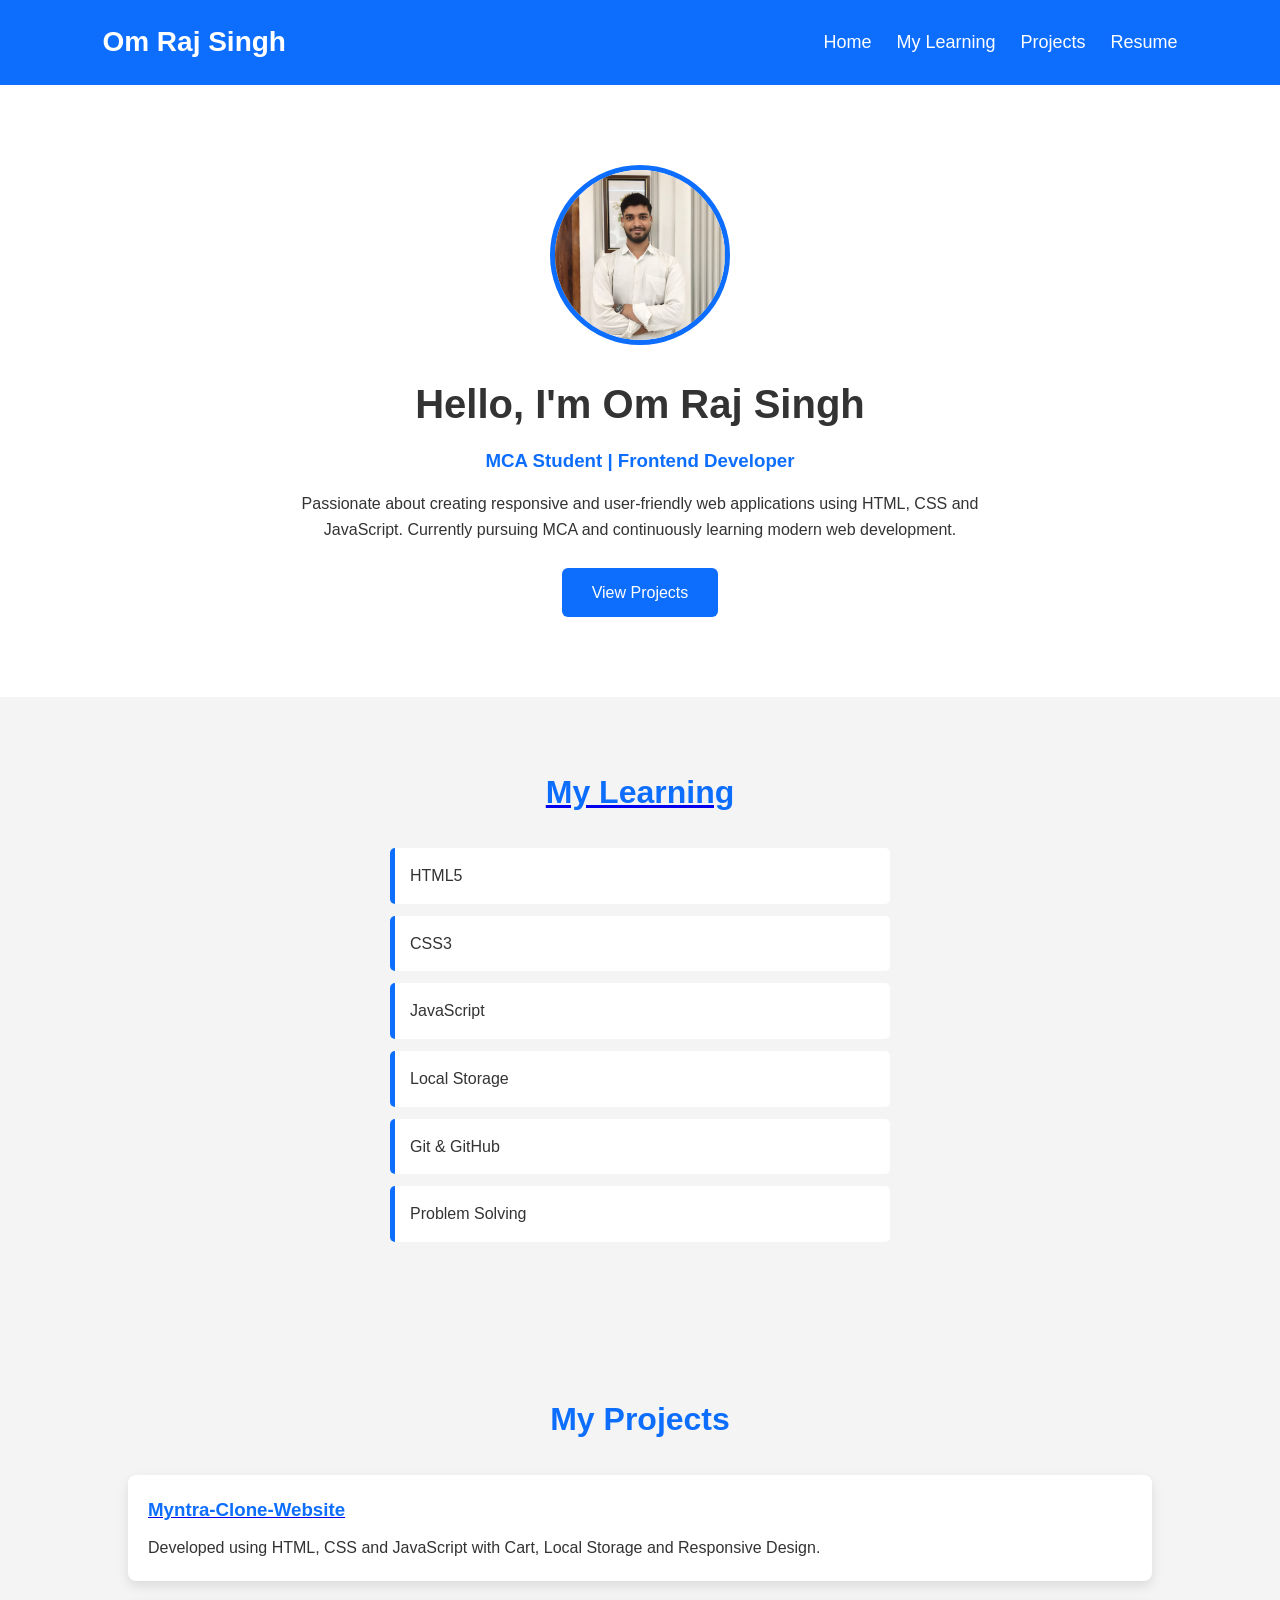
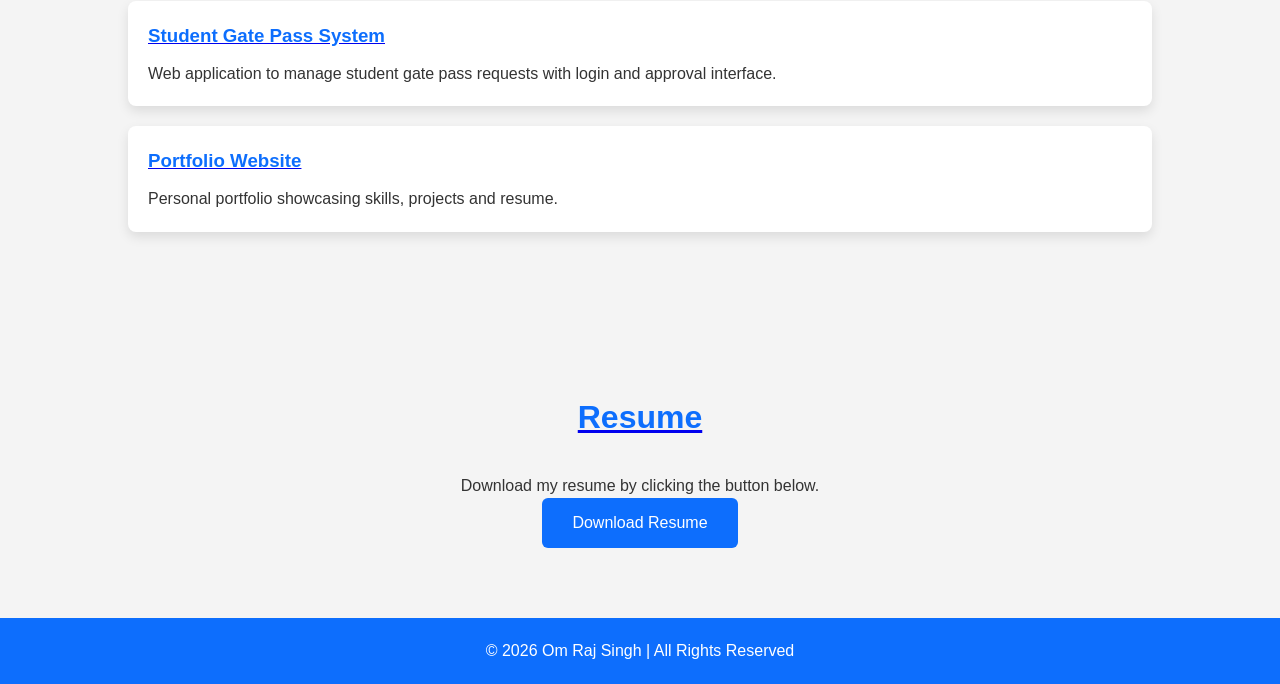
<file: index.html>
<!DOCTYPE html>
<html lang="en">
<head>
    <meta charset="UTF-8">
    <meta name="viewport" content="width=device-width, initial-scale=1.0">
    <title>Om Raj Singh | Portfolio</title>
    <link rel="stylesheet" href="style2.css">
</head>
<body>

    <!-- Header -->
    <header>
        <nav class="navbar">
            <h2 class="logo">Om Raj Singh</h2>

            <ul class="nav-links">
                <li><a href="#home">Home</a></li>
                <li><a href="#learning">My Learning</a></li>
                <li><a href="#projects">Projects</a></li>
                <li><a href="#resume">Resume</a></li>
                
                
            </ul>
        </nav>
    </header>

    <!-- Home Section -->
    <section id="home" class="hero">
        <img src="image/WhatsApp Image 2026-06-26 at 22.56.37.jpeg" alt="Om Raj Singh" class="profile">

        <h1>Hello, I'm Om Raj Singh</h1>

        <h3>MCA Student | Frontend Developer</h3>

        <p>
            Passionate about creating responsive and user-friendly web
            applications using HTML, CSS and JavaScript. Currently pursuing
            MCA and continuously learning modern web development.
        </p>

        <a href="#projects" class="btn">View Projects</a>
    </section>

    <!-- My Learning -->
    <section id="learning">
      <a href="https://omrajsingh2003.github.io/testwebsite-2/">  <h2>My Learning</h2></a>

        <ul>
            <li>HTML5</li>
            <li>CSS3</li>
            <li>JavaScript</li>
            
            <li>Local Storage</li>
            <li>Git & GitHub</li>
            <li>Problem Solving</li>
        </ul>
    </section>

    <!-- Projects -->
    <section id="projects">
        <h2>My Projects</h2>

        <div class="project">
           <a href="https://omrajsingh2003.github.io/Myntra-Clone-Website/"> <h3>Myntra-Clone-Website </h3></a>

            <p>
                Developed using HTML, CSS and JavaScript with Cart,
                Local Storage and Responsive Design.
            </p>
        </div>

        <div class="project">
           <a href="https://omrajsingh2003.github.io/Gate-Pass/"> <h3>Student Gate Pass System</h3></a>
            
            <p>
                Web application to manage student gate pass requests
                with login and approval interface.
            </p>
        </div>

        <div class="project">
           <a href="https://omrajsingh2003.github.io/Resume-My-Learning/"> <h3>Portfolio Website</h3></a>
            <p>
                Personal portfolio showcasing skills, projects and resume.
            </p>
        </div>
    </section>

    <!-- Resume -->
    <section id="resume">
       <a href="Resume.html"> <h2>Resume</h2></a>
        <p>
            Download my  resume by clicking the button below.
        </p>

        <a href="Om_Raj_Singh_Resume.pdf" download class="btn">
            Download Resume
        </a>
    </section>

    <!-- Footer -->
    <footer>
        <p>© 2026 Om Raj Singh | All Rights Reserved</p>
    </footer>
    

</body>
</html>
</file>
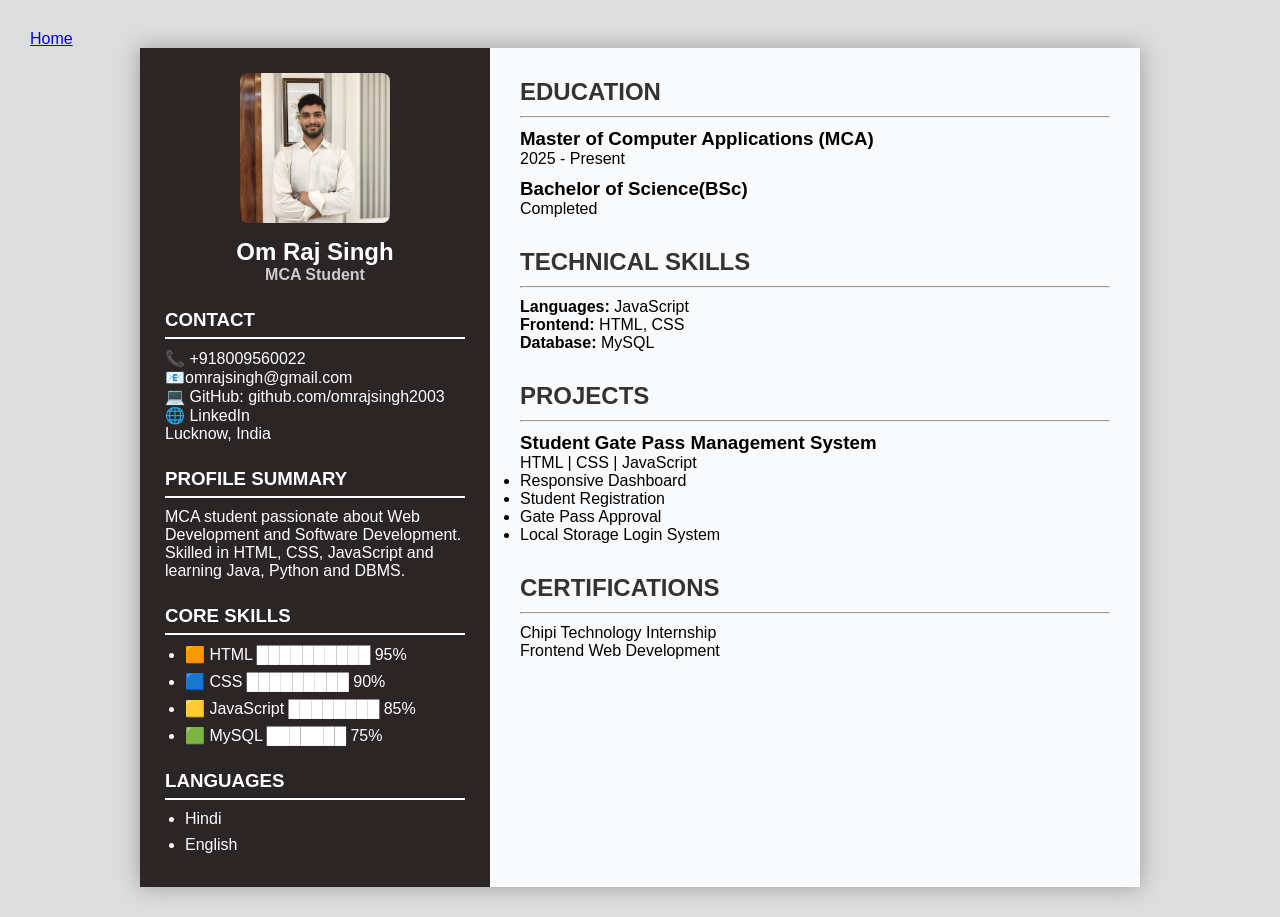
<file: Resume.html>
<!DOCTYPE html>
<html lang="en">
<head>
<meta charset="UTF-8">
<meta name="viewport" content="width=device-width, initial-scale=1.0">
<title>Resume</title>
<link rel="stylesheet" href="styling.css">
<a href="index.html">Home</a>
</head>
<body>

<div class="resume">

    <!-- Left Section -->
    <div class="left">

        <img src="image/WhatsApp Image 2026-06-26 at 22.56.37.jpeg" class="profile">

        <h2>Om Raj Singh</h2>
        <h4>MCA Student</h4>

        <div class="section">
            <h3>CONTACT</h3>
            <p>📞 +918009560022</p>
            <p>📧omrajsingh@gmail.com </p>
            <p>💻 GitHub: github.com/omrajsingh2003</p>
            <p>🌐 LinkedIn <a href="https://www.linkedin.com/in/om-raj-singh?utm_source=share_via&utm_content=profile&utm_medium=member_android"></a> </p>
            <p> Lucknow, India</p>
        </div>

        <div class="section">
            <h3>PROFILE SUMMARY</h3>
            <p>
                MCA student passionate about Web Development and Software Development.
                Skilled in HTML, CSS, JavaScript and learning Java, Python and DBMS.
            </p>
        </div>

        <div class="section">
            <h3>CORE SKILLS</h3>
            <ul>
              <li>🟧 HTML ██████████ 95%</li> 
              <li>🟦 CSS █████████ 90%</li>
              <li>🟨 JavaScript ████████ 85%</li>
              <li>🟩 MySQL ███████ 75%</li>
                
            </ul>
        </div>

        <div class="section">
            <h3>LANGUAGES</h3>
            <ul>
                <li>Hindi</li>
                <li>English</li>
            </ul>
        </div>

    </div>

    <!-- Right Section -->
    <div class="right">

        <section>
            <h2>EDUCATION</h2>
            <hr>
            <h3>Master of Computer Applications (MCA)</h3>
            <p>2025 - Present</p>

            <h3>Bachelor of Science(BSc)</h3>
            <p>Completed</p>
        </section>

        <section>
            <h2>TECHNICAL SKILLS</h2>
            <hr>
            <p><b>Languages:</b>  JavaScript</p>
            <p><b>Frontend:</b> HTML,  CSS</p>
            <p><b>Database:</b> MySQL</p>
        </section>

        <section>
            <h2>PROJECTS</h2>
            <hr>

            <h3>Student Gate Pass Management System</h3>
            <p>HTML | CSS | JavaScript</p>

            <ul>
                <li>Responsive Dashboard</li>
                <li>Student Registration</li>
                <li>Gate Pass Approval</li>
                <li>Local Storage Login System</li>
            </ul>
        </section>

        <section>
            <h2>CERTIFICATIONS</h2>
            <hr>
            <p>Chipi Technology Internship</p>
            <p>Frontend Web Development</p>
        </section>

    </div>

</div>

</body>
</html>
</file>
<file: style2.css>
*{
    margin:0;
    padding:0;
    box-sizing:border-box;
    font-family:Arial, Helvetica, sans-serif;
    scroll-behavior:smooth;
}

body{
    background:#f4f4f4;
    color:#333;
    line-height:1.6;
}

/* Navbar */

.navbar{
    display:flex;
    justify-content:space-between;
    align-items:center;
    padding:20px 8%;
    background:#0d6efd;
    position:sticky;
    top:0;
}

.logo{
    color:#fff;
    font-size:28px;
    font-weight:bold;
}

.nav-links{
    display:flex;
    list-style:none;
}

.nav-links li{
    margin-left:25px;
}

.nav-links a{
    color:white;
    text-decoration:none;
    font-size:18px;
    transition:0.3s;
}

.nav-links a:hover{
    color:yellow;
}

/* Home Section */

.hero{
    text-align:center;
    padding:80px 20px;
    background:white;
}

.profile{
    width:180px;
    height:180px;
    border-radius:50%;
    object-fit:cover;
    border:5px solid #0d6efd;
    margin-bottom:20px;
}

.hero h1{
    font-size:40px;
    margin-bottom:10px;
}

.hero h3{
    color:#0d6efd;
    margin-bottom:15px;
}

.hero p{
    max-width:700px;
    margin:auto;
    margin-bottom:25px;
}

.btn{
    display:inline-block;
    padding:12px 30px;
    background:#0d6efd;
    color:white;
    text-decoration:none;
    border-radius:6px;
    transition:0.3s;
}

.btn:hover{
    background:#084298;
}

/* Sections */

section{
    padding:70px 10%;
}

section h2{
    text-align:center;
    color:#0d6efd;
    margin-bottom:30px;
    font-size:32px;
}

/* Learning */

#learning ul{
    max-width:500px;
    margin:auto;
}

#learning li{
    background:white;
    margin:12px 0;
    padding:15px;
    border-left:5px solid #0d6efd;
    border-radius:5px;
    list-style:none;
}

/* Projects */

.project{
    background:white;
    padding:20px;
    margin-bottom:20px;
    border-radius:8px;
    box-shadow:0 5px 12px rgba(0,0,0,0.1);
}

.project h3{
    color:#0d6efd;
    margin-bottom:10px;
}

/* Resume */

#resume{
    text-align:center;
}

/* Footer */

footer{
    background:#0d6efd;
    color:white;
    text-align:center;
    padding:20px;
}

/* Responsive */

@media(max-width:768px){

.navbar{
    flex-direction:column;
}

.nav-links{
    flex-direction:column;
    text-align:center;
    margin-top:15px;
}

.nav-links li{
    margin:10px 0;
}

.hero h1{
    font-size:30px;
}

.profile{
    width:150px;
    height:150px;
}

}
</file>
<file: styling.css>
*{
    margin:0;
    padding:0;
    box-sizing:border-box;
    font-family:Arial,sans-serif;
}

body{
    background:#ddd;
    padding:30px;
}

.resume{
    max-width:1000px;
    margin:auto;
    display:flex;
    background: #F8FAFC;
    box-shadow:0 0 20px rgba(0,0,0,.3);
}

.left{
    width:35%;
    background:#2b2525;
    color:white;
    padding:25px;
}

.profile{
    width:150px;
    height:150px;
    border-radius:8px;
    display:block;
    margin:auto;
    object-fit:cover;
}

.left h2{
    text-align:center;
    margin-top:15px;
}

.left h4{
    text-align:center;
    color:#ccc;
    margin-bottom:20px;
}

.section{
    margin-top:25px;
}

.section h3{
    border-bottom:2px solid #fff;
    padding-bottom:6px;
    margin-bottom:10px;
}

.section ul{
    margin-left:20px;
}

.section li{
    margin:8px 0;
}

.right{
    width:65%;
    padding:30px;
}

.right section{
    margin-bottom:30px;
}

.right h2{
    color:#333;
}

.right h3{
    margin-top:10px;
}

hr{
    margin:10px 0;
}
</file>
